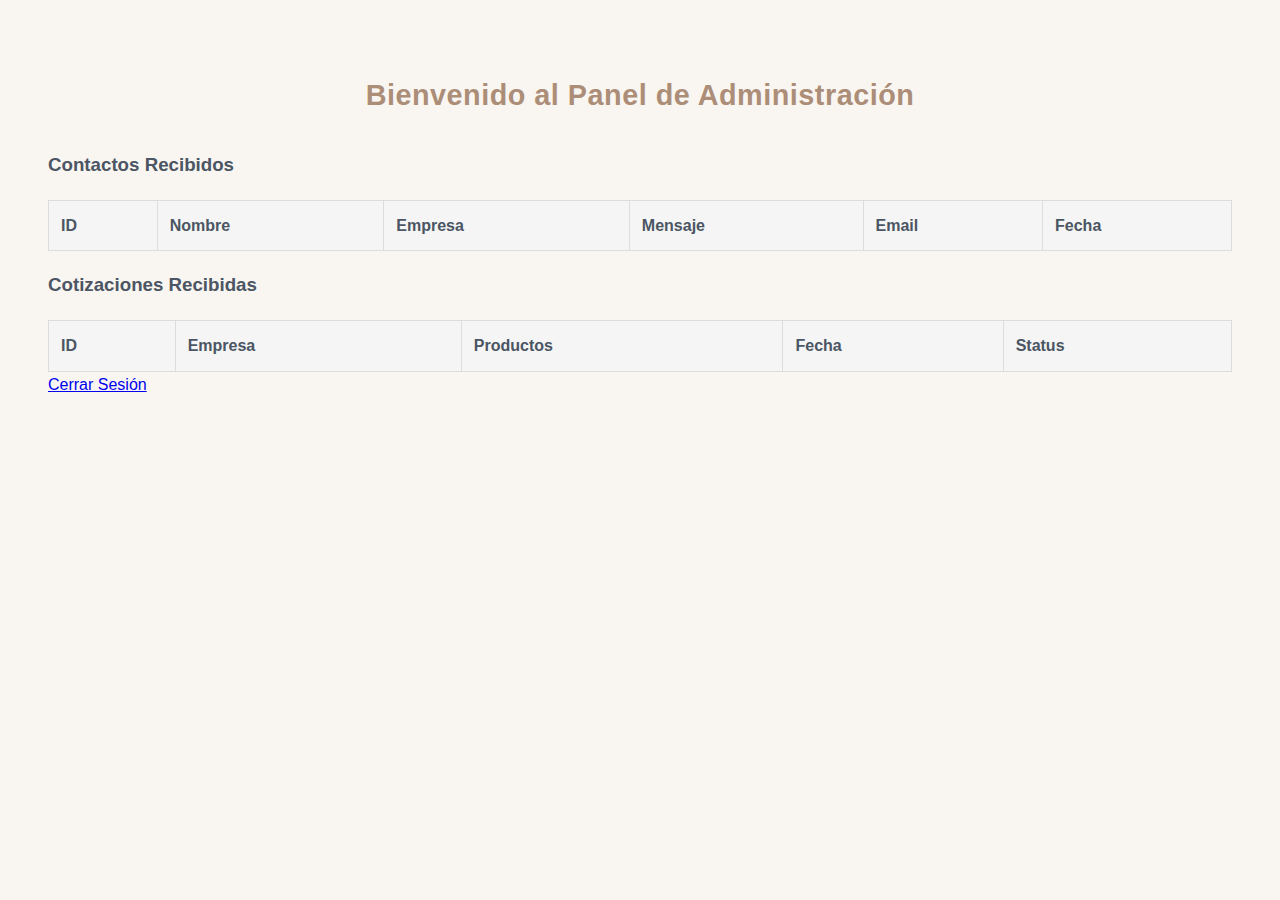
<file: admin/admin-panel.html>
<!DOCTYPE html>
<html lang="es">
<head>
    <meta charset="UTF-8">
    <title>Panel de Administración</title>
    <link rel="stylesheet" href="../css/style.css">
    <style>
        body {
            font-family: 'Roboto', sans-serif;
            background: #f9f6f2;
            padding: 40px;
        }

        h2 {
            text-align: center;
            color: #ac8e78;
            font-size: 1.8rem;
            font-weight: 700;
            letter-spacing: 0.5px;
            margin-bottom: 32px;
        }

        table {
            width: 100%;
            border-collapse: collapse;
            margin-top: 20px;
        }

        th, td {
            padding: 12px;
            border: 1px solid #ddd;
            text-align: left;
        }

        th {
            background-color: #f5f5f5;
        }
    </style>
</head>
<body>

<h2>Bienvenido al Panel de Administración</h2>

<h3>Contactos Recibidos</h3>
<table>
    <thead>
        <tr>
            <th>ID</th>
            <th>Nombre</th>
            <th>Empresa</th>
            <th>Mensaje</th>
            <th>Email</th>
            <th>Fecha</th>
        </tr>
    </thead>
    <tbody id="contacts-table">
        <!-- Datos cargados aquí -->
    </tbody>
</table>

<h3>Cotizaciones Recibidas</h3>
<table>
    <thead>
        <tr>
            <th>ID</th>
            <th>Empresa</th>
            <th>Productos</th>
            <th>Fecha</th>
            <th>Status</th>
        </tr>
    </thead>
    <tbody id="quotations-table">
        <!-- Datos cargados aquí -->
    </tbody>
</table>

<a href="logout.php">Cerrar Sesión</a>

<script>
// Cargar contactos
fetch('../api/get-contacts.php')
    .then(res => res.json())
    .then(data => {
        const tbody = document.getElementById('contacts-table');
        data.forEach(contact => {
            tbody.innerHTML += `
                <tr>
                    <td>${contact.id}</td>
                    <td>${contact.full_name}</td>
                    <td>${contact.company}</td>
                    <td>${contact.message}</td>
                    <td>${contact.email}</td>
                    <td>${contact.submitted_at}</td>
                </tr>
            `;
        });
    });

// Cargar cotizaciones
fetch('../api/get-quotations.php')
    .then(res => res.json())
    .then(data => {
        const tbody = document.getElementById('quotations-table');
        data.forEach(quotation => {
            tbody.innerHTML += `
                <tr>
                    <td>${quotation.id}</td>
                    <td>${quotation.company}</td>
                    <td>${quotation.products}</td>
                    <td>${quotation.requested_at}</td>
                    <td>${quotation.status}</td>
                </tr>
            `;
        });
    });
</script>

</body>
</html>
</file>
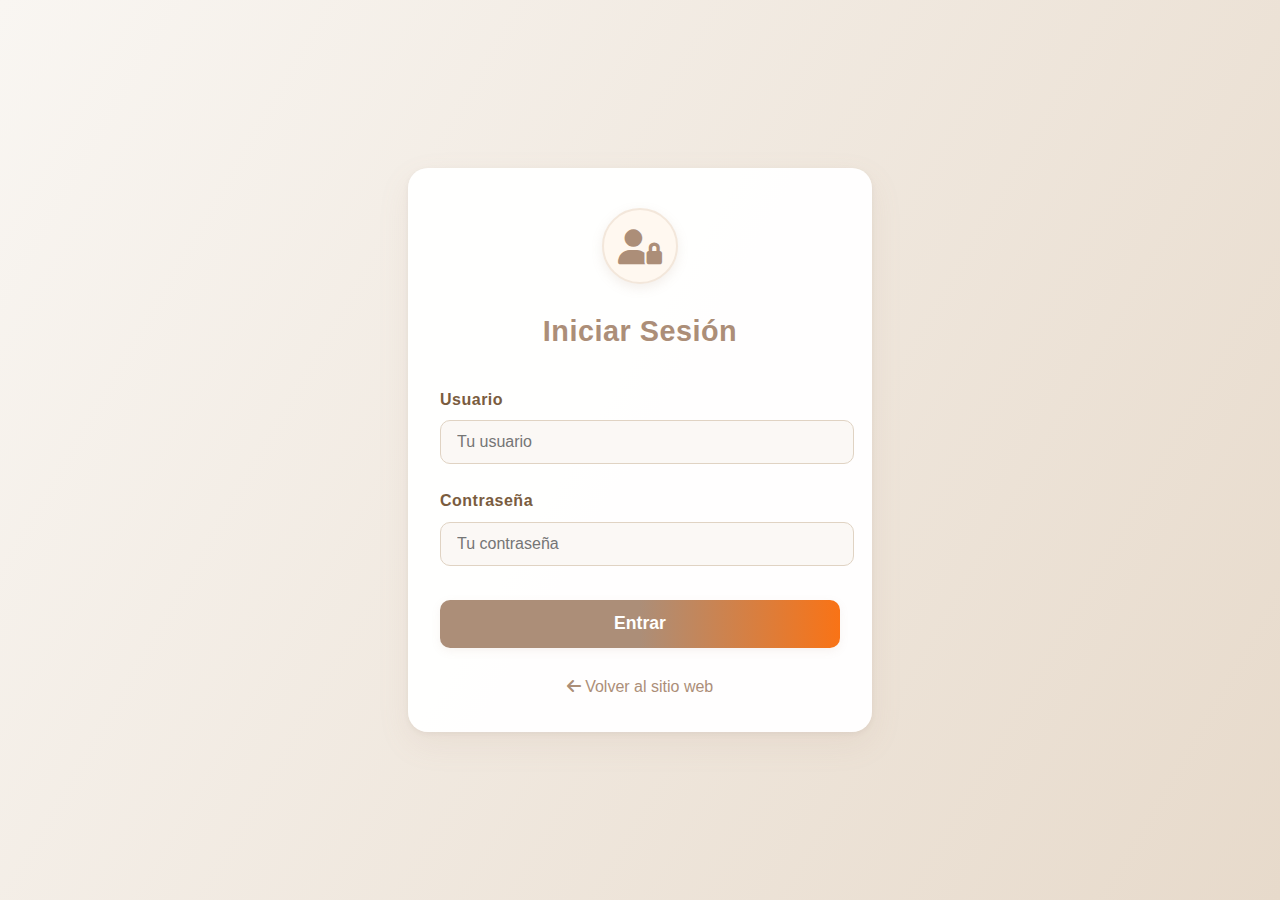
<file: admin/login.html>
<!DOCTYPE html>
<html lang="es">
<head>
    <meta charset="UTF-8">
    <title>Iniciar Sesión - Panel Admin</title>
    <link rel="stylesheet" href="../../css/style.css">
    <style>
        body {
            background: linear-gradient(120deg, #f9f6f2 0%, #e7dacb 100%);
            font-family: 'Roboto', sans-serif;
            display: flex;
            align-items: center;
            justify-content: center;
            min-height: 100vh;
            margin: 0;
        }

        .login-container {
            background-color: rgba(255, 255, 255, 0.96);
            padding: 40px 32px 32px 32px;
            border-radius: 20px;
            box-shadow: 0 12px 32px rgba(172, 142, 120, 0.1), 0 2px 6px rgba(0,0,0,0.05);
            width: 100%;
            max-width: 400px;
            position: relative;
            transition: all 0.3s ease;
        }

        .login-container:hover {
            box-shadow: 0 18px 48px rgba(172, 142, 120, 0.15), 0 3px 10px rgba(0,0,0,0.08);
        }

        .login-avatar {
            width: 72px;
            height: 72px;
            background: #fff8f0;
            border-radius: 50%;
            display: flex;
            align-items: center;
            justify-content: center;
            margin: 0 auto 24px auto;
            box-shadow: 0 4px 12px rgba(172, 142, 120, 0.15);
            border: 2px solid #f3e7db;
        }

        .login-avatar i {
            font-size: 2.2rem;
            color: #ac8e78;
        }

        h2 {
            text-align: center;
            color: #ac8e78;
            font-size: 1.8rem;
            font-weight: 700;
            letter-spacing: 0.5px;
            margin-bottom: 32px;
        }

        .form-group {
            margin-bottom: 1.5rem;
        }

        .form-label {
            display: block;
            font-weight: 600;
            margin-bottom: 0.5rem;
            color: #7a5c3e;
            letter-spacing: 0.5px;
        }

        .form-input {
            width: 95%;
            padding: 0.75rem 1rem;
            border: 1.5px solid #e0d3c3;
            border-radius: 10px;
            font-size: 1rem;
            background-color: #fbf8f5;
            color: #4B5563;
            transition: all 0.3s ease;
        }

        .form-input:focus {
            outline: none;
            border-color: #ac8e78;
            background-color: #ffffff;
            box-shadow: 0 0 0 4px rgba(172, 142, 120, 0.15);
        }

        .btn-submit {
            width: 100%;
            padding: 0.85rem;
            font-size: 1.1rem;
            font-weight: 700;
            border: none;
            border-radius: 10px;
            cursor: pointer;
            background: linear-gradient(90deg, #ac8e78 50%, #f97316 100%);
            color: white;
            box-shadow: 0 3px 10px rgba(172, 142, 120, 0.1);
            transition: all 0.3s ease;
            margin-top: 10px;
        }

        .btn-submit:hover {
            background: linear-gradient(90deg, #96837a 50%, #ea580c 100%);
            box-shadow: 0 6px 18px rgba(172, 142, 120, 0.18);
        }

        .back-link {
            display: block;
            text-align: center;
            margin-top: 26px;
            color: #ac8e78;
            font-size: 1rem;
            text-decoration: none;
            transition: color 0.2s ease;
        }

        .back-link:hover {
            color: #f97316;
            text-decoration: underline;
        }

        .error-message {
            color: #ea580c;
            background: #fff8f0;
            border: 1px solid #f97316;
            border-radius: 8px;
            padding: 10px 16px;
            margin-bottom: 18px;
            text-align: center;
            font-weight: 600;
            display: none;
        }
    </style>
    <link rel="stylesheet" href="https://cdnjs.cloudflare.com/ajax/libs/font-awesome/6.4.0/css/all.min.css"> 
</head>
<body>

<div class="login-container">
    <div class="login-avatar">
        <i class="fas fa-user-lock"></i>
    </div>
    <h2>Iniciar Sesión</h2>

    <!-- Mensaje de error -->
    <div id="error-message" class="error-message"></div>

    <!-- Formulario -->
    <form id="login-form">
        <div class="form-group">
            <label for="username" class="form-label">Usuario</label>
            <input type="text" id="username" name="username" class="form-input" placeholder="Tu usuario" required />
        </div>

        <div class="form-group">
            <label for="password" class="form-label">Contraseña</label>
            <input type="password" id="password" name="password" class="form-input" placeholder="Tu contraseña" required />
        </div>

        <button type="submit" class="btn-submit">Entrar</button>
    </form>

    <a href="../index.html" class="back-link"><i class="fas fa-arrow-left"></i> Volver al sitio web</a>
</div>

<script>
document.getElementById('login-form').addEventListener('submit', async function (e) {
    e.preventDefault();

    const formData = new FormData(this);
    const data = Object.fromEntries(formData);

    try {
        const response = await fetch('login-check.php', {
            method: 'POST',
            headers: { 'Content-Type': 'application/json' },
            body: JSON.stringify(data)
        });

        const result = await response.json();

        if (result.success) {
            window.location.href = 'admin-panel.php';
        } else {
            document.getElementById('error-message').textContent = result.message;
            document.getElementById('error-message').style.display = 'block';
        }
    } catch (err) {
        console.error(err);
        document.getElementById('error-message').textContent = "Error al conectar con el servidor";
        document.getElementById('error-message').style.display = 'block';
    }
});
</script>

</body>
</html>
</file>
<file: css/style.css>
/* Variables personalizadas */
:root {
    --color-primary: #F97316;
    --color-primary-light: #FB923C;
    --color-primary-dark: #EA580C;
    --color-secondary: #6B7280;
    --color-secondary-light: #9CA3AF;
    --color-secondary-dark: #4B5563;
    --color-accent: #fff;
    --color-accent-dark: #f3f4f6;
    --color-beige: #e7dacb;
    --color-beige-light: #f9f6f2;
    --color-input-bg: #fbf8f5;
    --color-label: #7a5c3e;
}

/* Base */
body {
    font-family: 'Myriad', sans-serif;
    line-height: 1.6;
    color: var(--color-secondary-dark);
    background: linear-gradient(135deg, var(--color-beige-light) 0%, var(--color-beige) 100%);
}

.container {
    width: 100%;
    max-width: 1200px;
    margin: 0 auto;
    padding: 0 1rem;
}

/* Header */
.main-header {
    background-color: var(--color-accent);
    box-shadow: 0 2px 4px rgba(0, 0, 0, 0.1);
    position: sticky;
    top: 0;
    z-index: 1000;
}

/* Hero */
.hero {
    height: 500px;
    position: relative;
    overflow: hidden;
}

/* Buttons */
.btn {
    display: inline-block;
    padding: 0.75rem 1.5rem;
    border-radius: 0.375rem;
    font-weight: 600;
    text-align: center;
    transition: all 0.3s ease;
    background-color: var(--color-primary);
    color: #fff;
}

.btn-primary {
    background-color: var(--color-primary);
    color: #fff;
}

.btn-primary:hover,
.btn-submit:hover {
    background-color: var(--color-primary-dark);
}

.btn,
.btn-primary {
    background-color: var(--color-primary);
    color: #fff;
}

/* Forms */
.form-group {
    margin-bottom: 1rem;
}

.form-input {
    width: 100%;
    padding: 0.5rem 1rem;
    border: 1px solid var(--color-secondary-light);
    border-radius: 0.375rem;
    transition: all 0.3s ease;
    background-color: var(--color-input-bg);
    border-color: var(--color-beige);
    color: var(--color-secondary-dark);
}

.form-input:focus {
    border-color: var(--color-primary);
    box-shadow: 0 0 0 3px rgba(249, 115, 22, 0.13);
}

/* Fondo translúcido para páginas de formularios */
.form-bg {
    min-height: 100vh;
    background: linear-gradient(
        135deg,
        rgba(249, 115, 22, 0.08) 0%,     /* Naranja suave */
        rgba(150, 150, 150, 0.05) 100%  /* Gris claro suave */
    );
    backdrop-filter: blur(4px);
    -webkit-backdrop-filter: blur(4px);
    display: flex;
    align-items: center;
    justify-content: center;
}

/* Formularios destacados */
.contact-form,
.quote-form {
    width: 100%;
    max-width: 480px;
    padding: 2rem;
    background-color: #ffffffcc;
    border-radius: 1rem;
    box-shadow: 0 10px 30px rgba(0, 0, 0, 0.1);
    color: var(--color-secondary-dark);
    font-family: 'Roboto', sans-serif;
    z-index: 10;
    position: relative;
}

.contact-form h2,
.quote-form h2 {
    margin-top: 0;
    text-align: center;
    color: var(--color-primary);
    font-size: 1.8rem;
    margin-bottom: 1.5rem;
}

/* Inputs y etiquetas */
.contact-form label,
.quote-form label {
    display: block;
    margin-bottom: 0.5rem;
    font-weight: 600;
    color: var(--color-label);
}

.contact-form .form-input,
.quote-form .form-input {
    width: 100%;
    padding: 0.6rem 1rem;
    border: 1px solid var(--color-secondary-light);
    border-radius: 0.375rem;
    background-color: #fafafa;
    font-size: 0.95rem;
    transition: all 0.3s ease;
    color: var(--color-secondary-dark);
}

.contact-form .form-input:focus,
.quote-form .form-input:focus {
    outline: none;
    border-color: var(--color-primary);
    background-color: #fff;
}

/* Botón submit */
.contact-form button[type="submit"],
.quote-form button[type="submit"] {
    width: 100%;
    padding: 0.75rem;
    margin-top: 1.5rem;
    background-color: var(--color-primary);
    color: #fff;
    font-weight: 600;
    border: none;
    border-radius: 0.375rem;
    cursor: pointer;
    transition: background-color 0.3s ease;
}

.contact-form button[type="submit"]:hover,
.quote-form button[type="submit"]:hover {
    background-color: var(--color-primary-dark);
}

/* === Formulario mejorado === */
.form-container {
    max-width: 500px;
    margin: 40px auto;
    padding: 30px 25px;
    background-color: var(--color-accent);
    border-radius: 12px;
    box-shadow: 0 8px 20px rgba(0, 0, 0, 0.08);
    font-family: 'Roboto', sans-serif;
}

.form-container h2 {
    text-align: center;
    color: var(--color-primary);
    margin-bottom: 25px;
    font-size: 1.6rem;
}

.form-group {
    margin-bottom: 1.5rem;
}

.form-label {
    display: block;
    font-weight: 600;
    margin-bottom: 0.5rem;
    color: var(--color-label);
}

.form-input,
.form-select {
    width: 100%;
    padding: 0.6rem 1rem;
    border: 1px solid var(--color-secondary-light);
    border-radius: 6px;
    font-size: 0.95rem;
    transition: all 0.3s ease;
    background-color: #f9f9f9;
    color: var(--color-secondary-dark);
}

.form-input:focus,
.form-select:focus {
    outline: none;
    border-color: var(--color-primary);
    background-color: #fff;
    box-shadow: 0 0 0 3px rgba(249, 115, 22, 0.2);
}

.btn-submit {
    width: 100%;
    padding: 0.75rem;
    background-color: var(--color-primary);
    color: white;
    font-size: 1rem;
    font-weight: 600;
    border: none;
    border-radius: 6px;
    cursor: pointer;
    transition: background-color 0.3s ease;
}

.btn-submit:hover {
    background-color: var(--color-primary-dark);
}

/* Carrusel sin botones */
.carousel {
    display: flex;
    width: 100%;
    height: 500px;
    overflow: hidden;
    position: relative;
    animation: slide 15s infinite;
}

.carousel img {
    min-width: 100%;
    height: 100%;
    object-fit: cover;
    flex-shrink: 0;
    transition: opacity 0.5s ease-in-out;
}

@keyframes slide {
    0% { transform: translateX(0); }
    16% { transform: translateX(0); }
    20% { transform: translateX(-100%); }
    36% { transform: translateX(-100%); }
    40% { transform: translateX(-200%); }
    56% { transform: translateX(-200%); }
    60% { transform: translateX(-300%); }
    76% { transform: translateX(-300%); }
    80% { transform: translateX(-400%); }
    100% { transform: translateX(-400%); }
}

/* Responsive */
@media (max-width: 768px) {
    .hero {
        height: 400px;
    }
}
</file>
